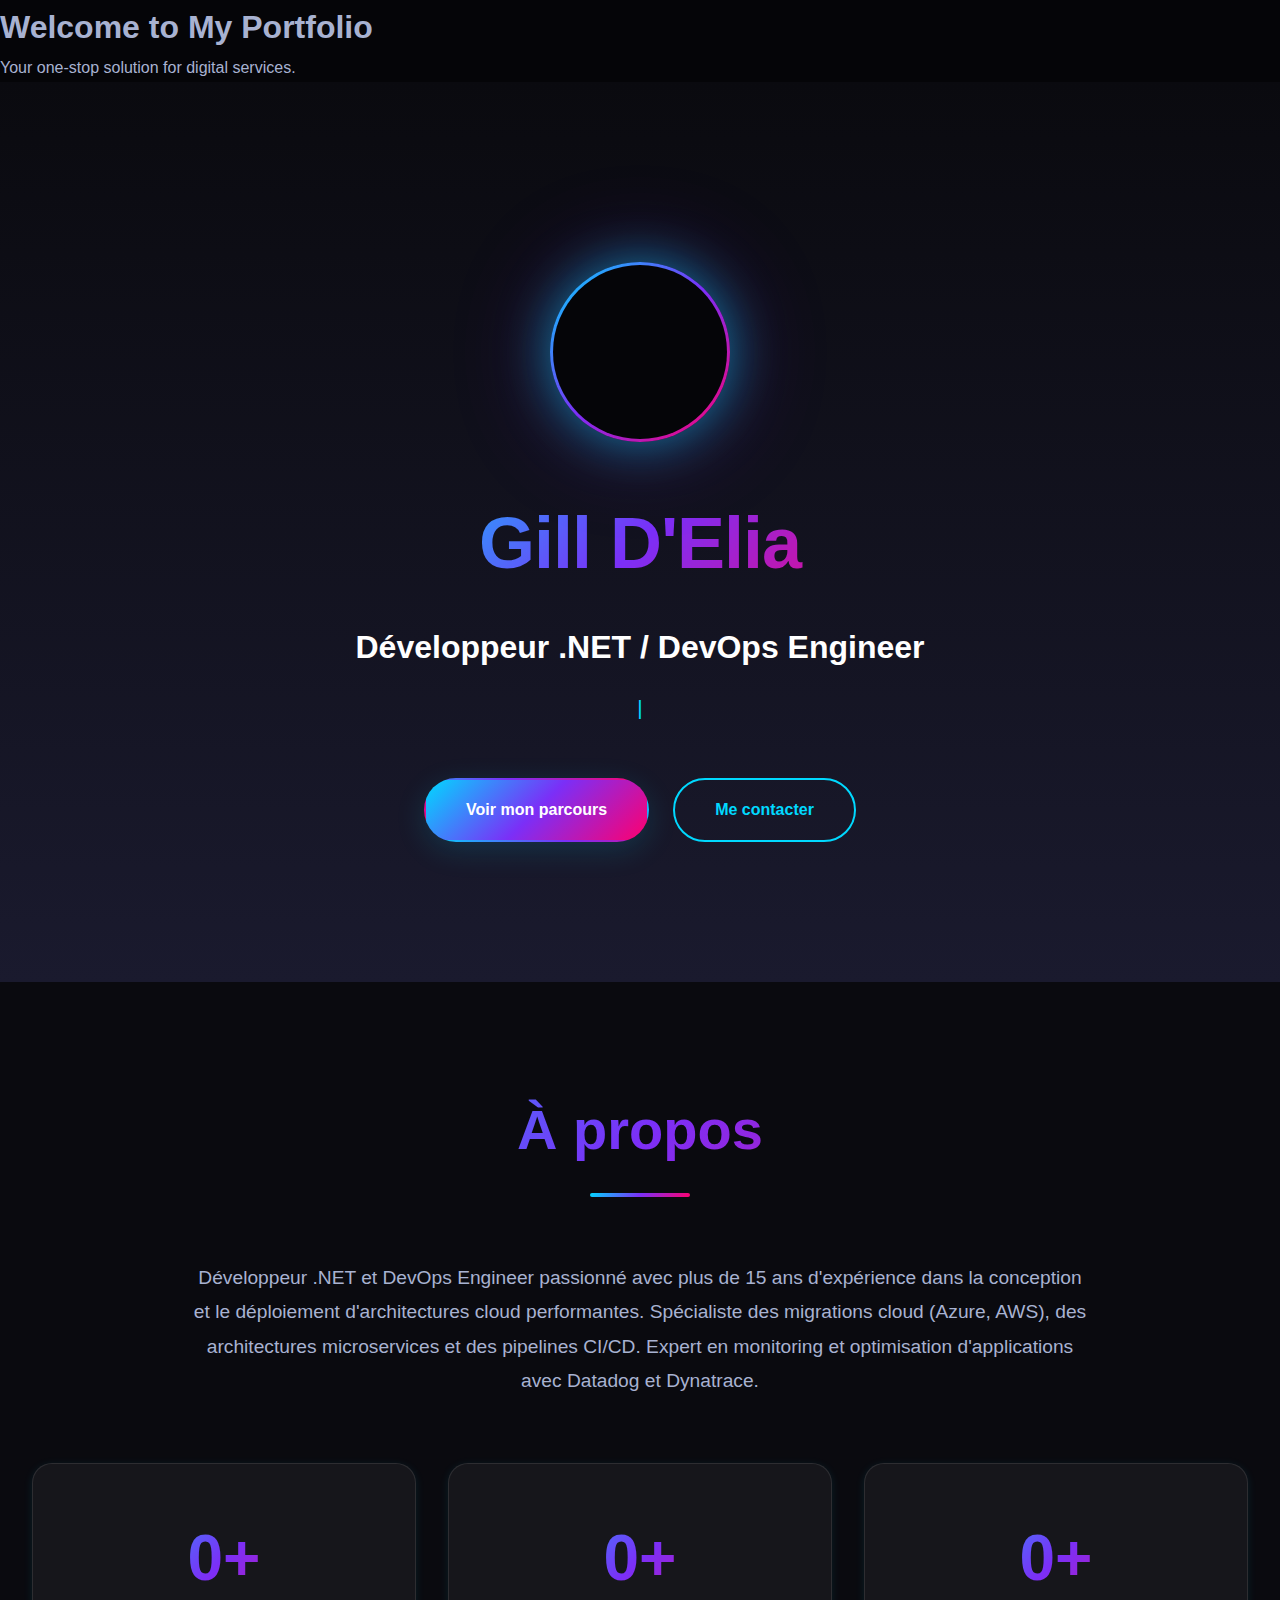
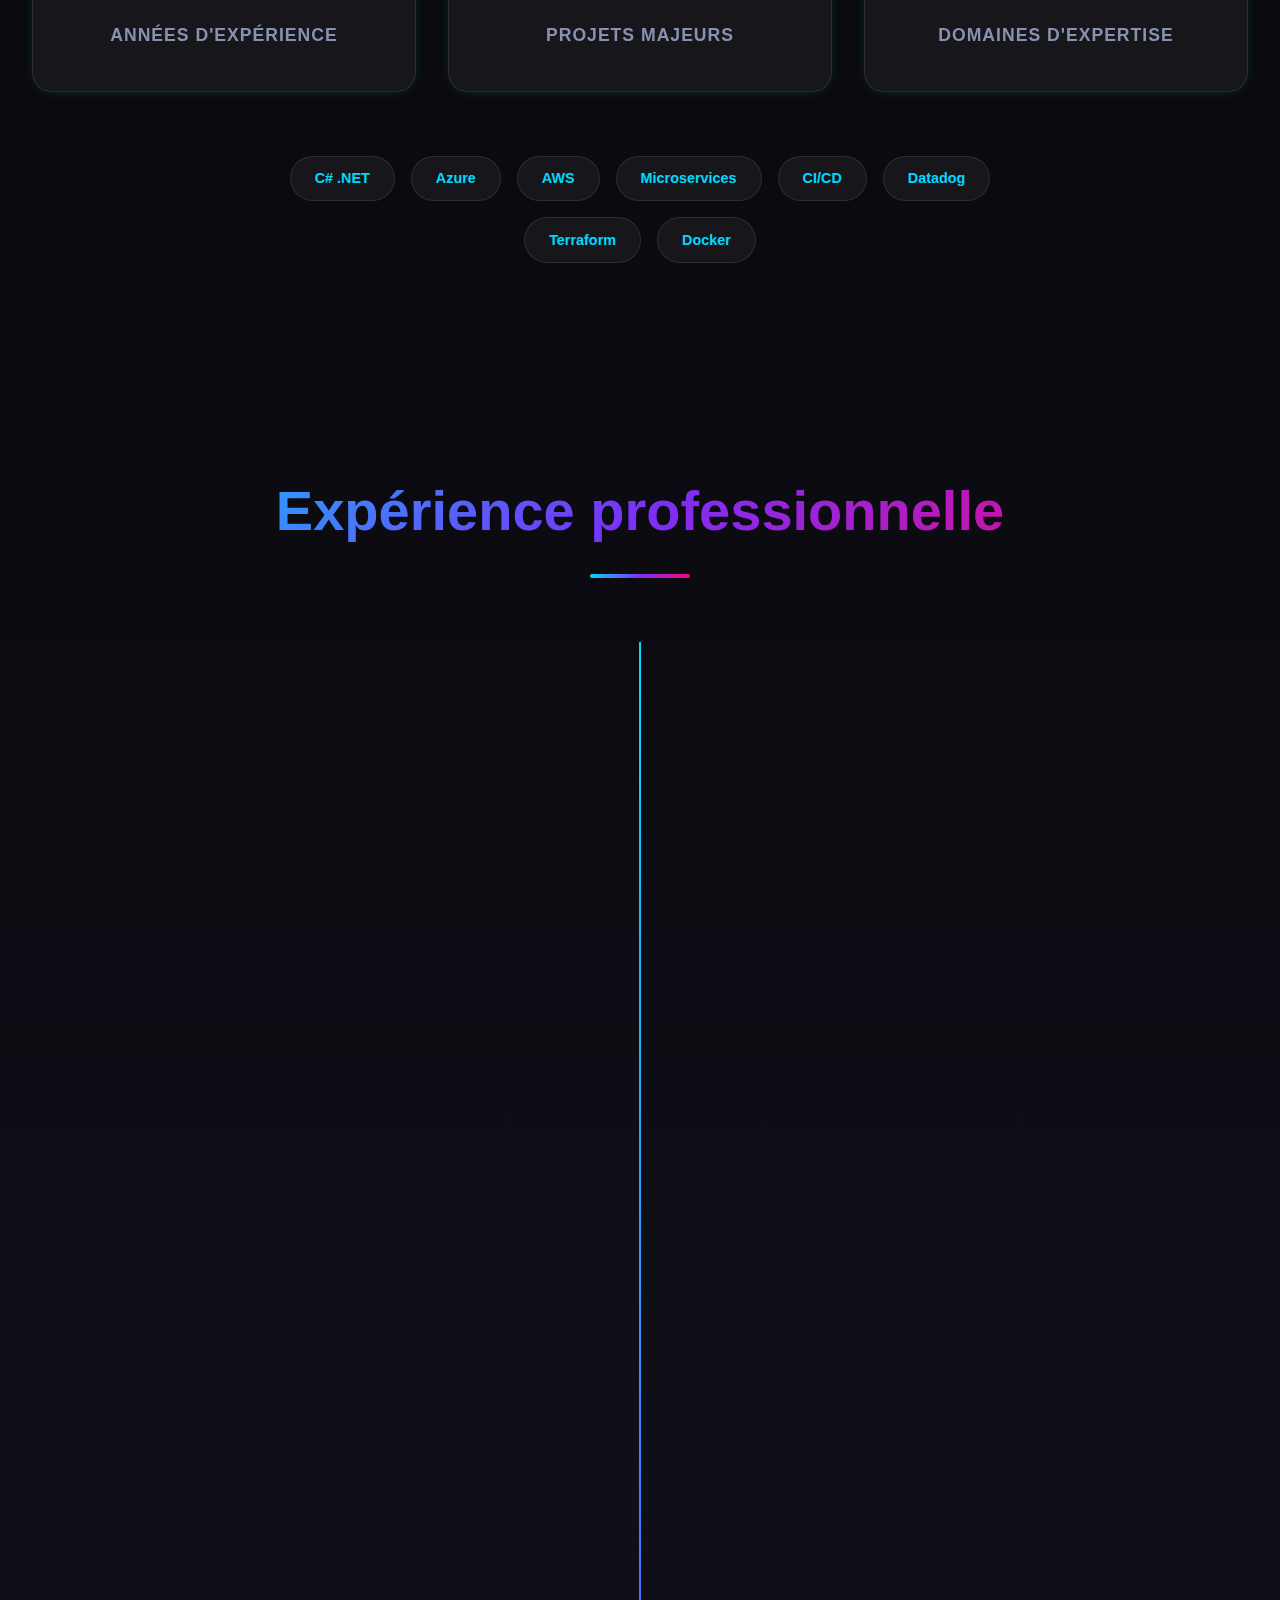
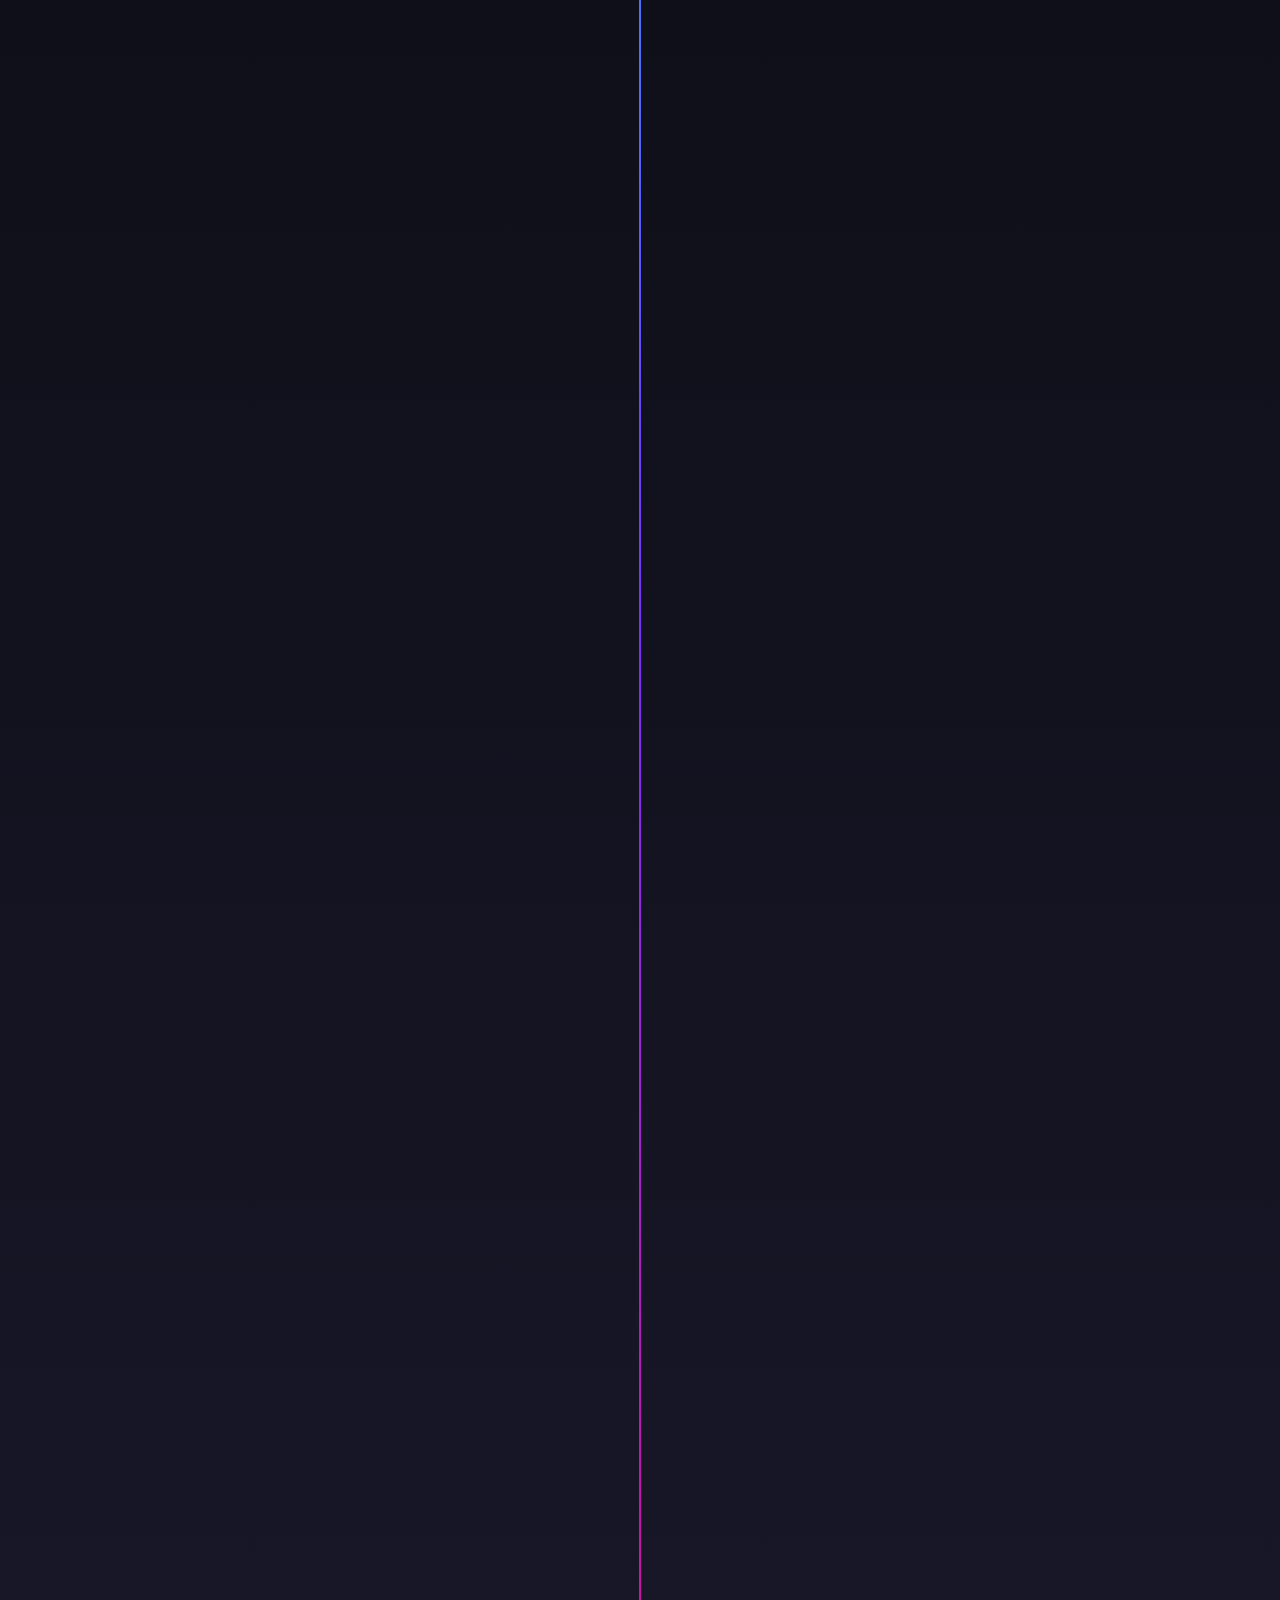
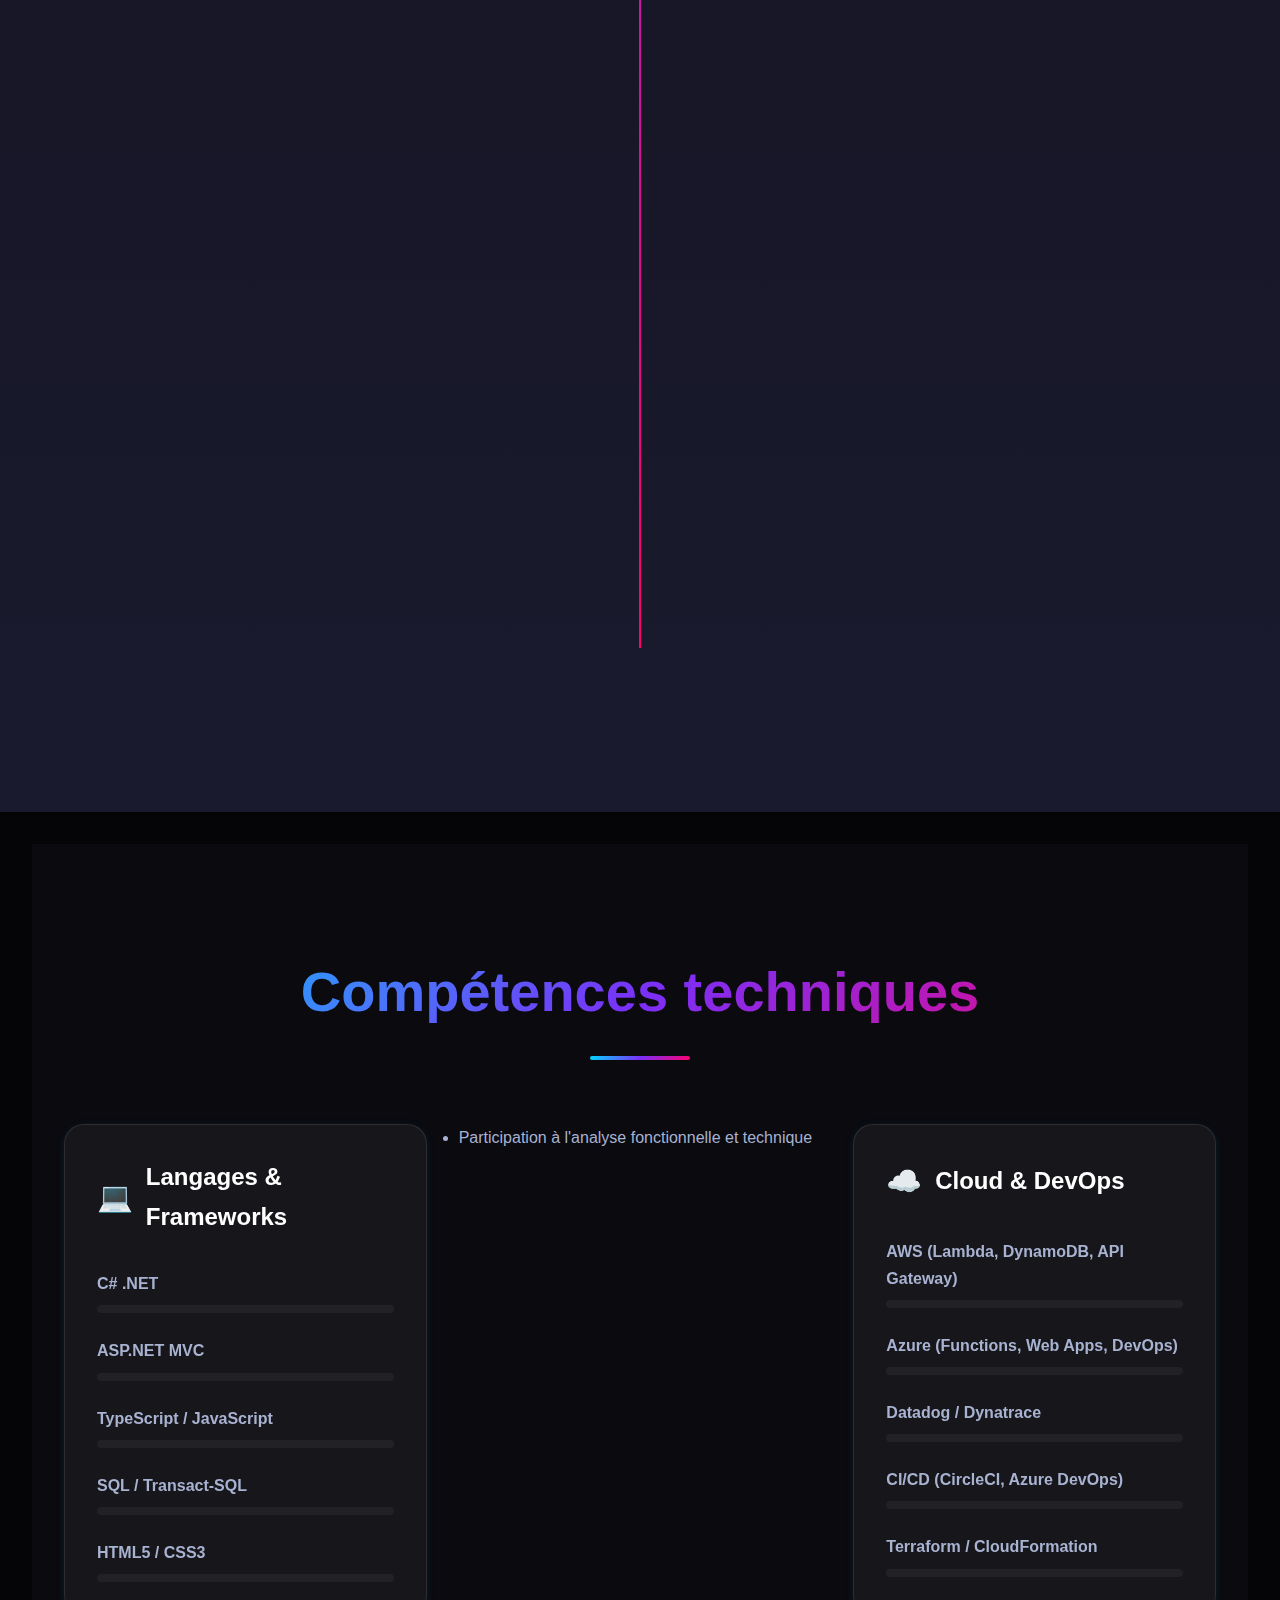
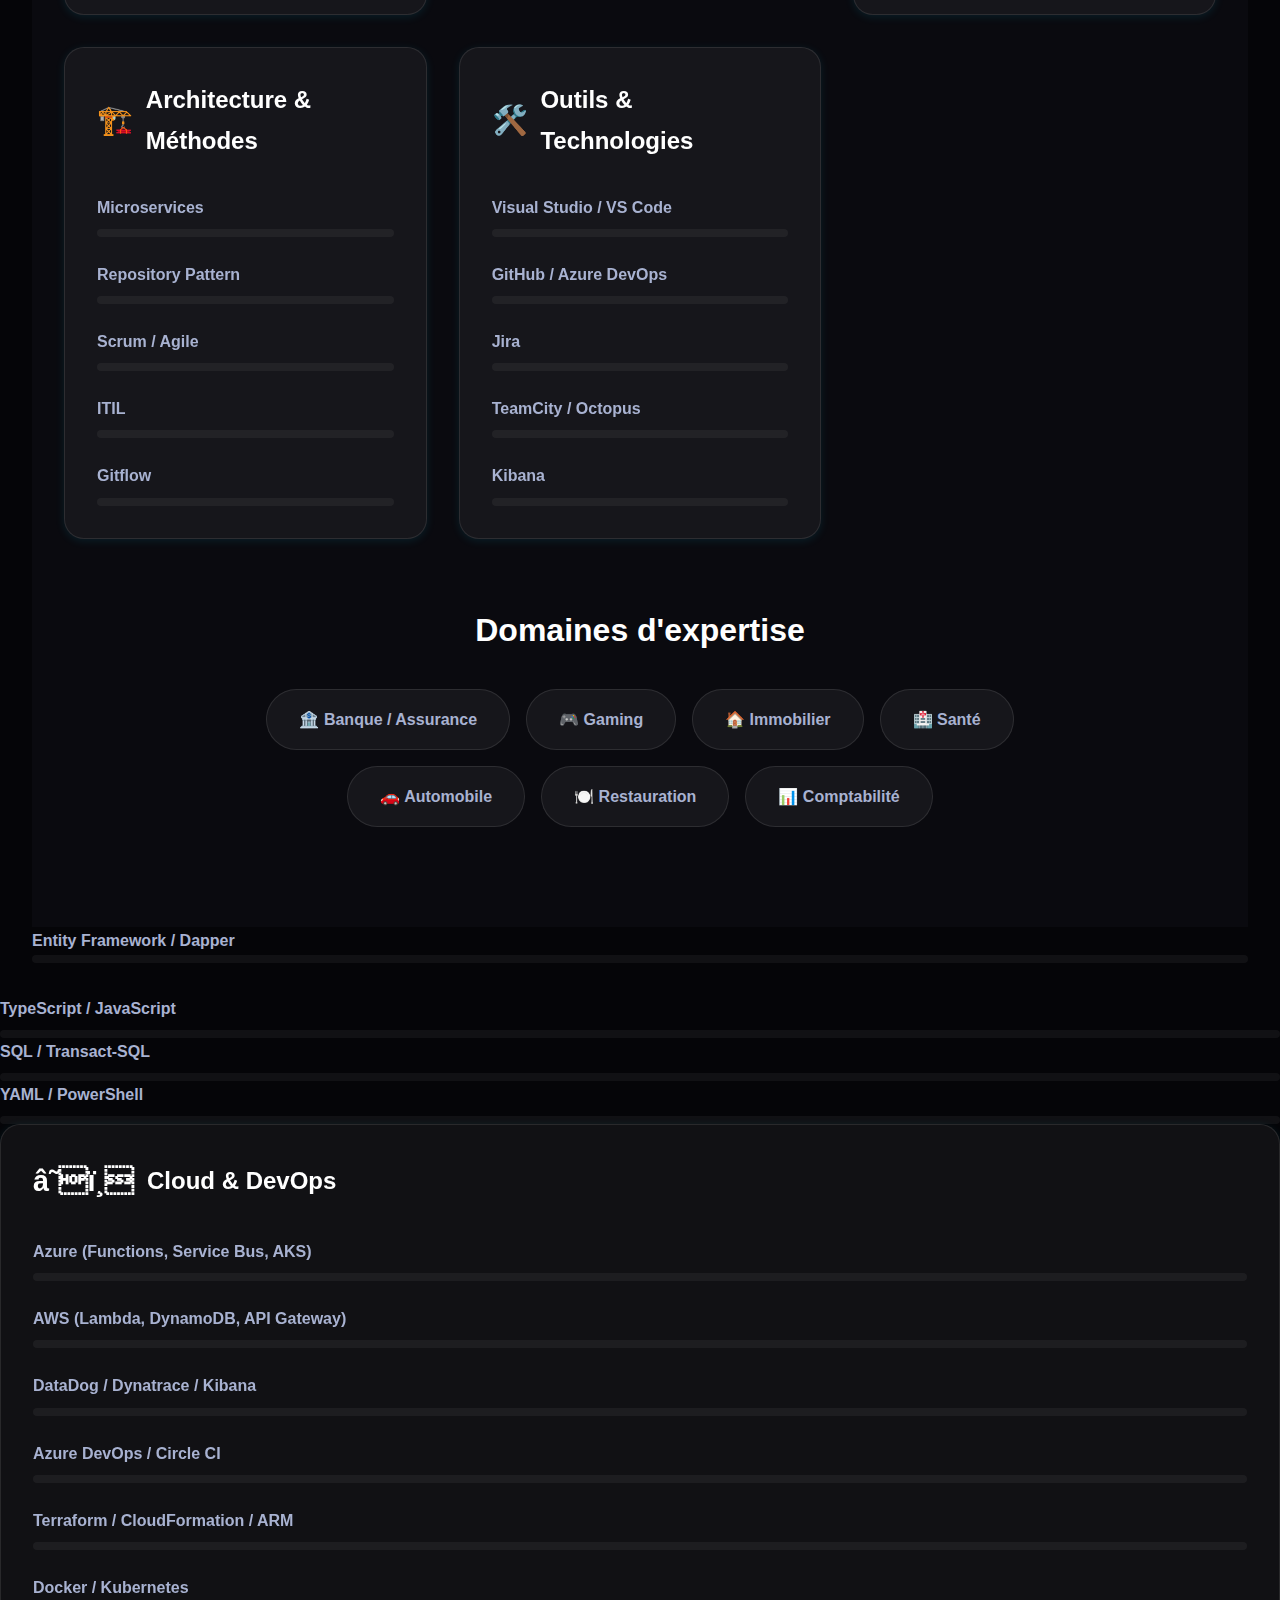
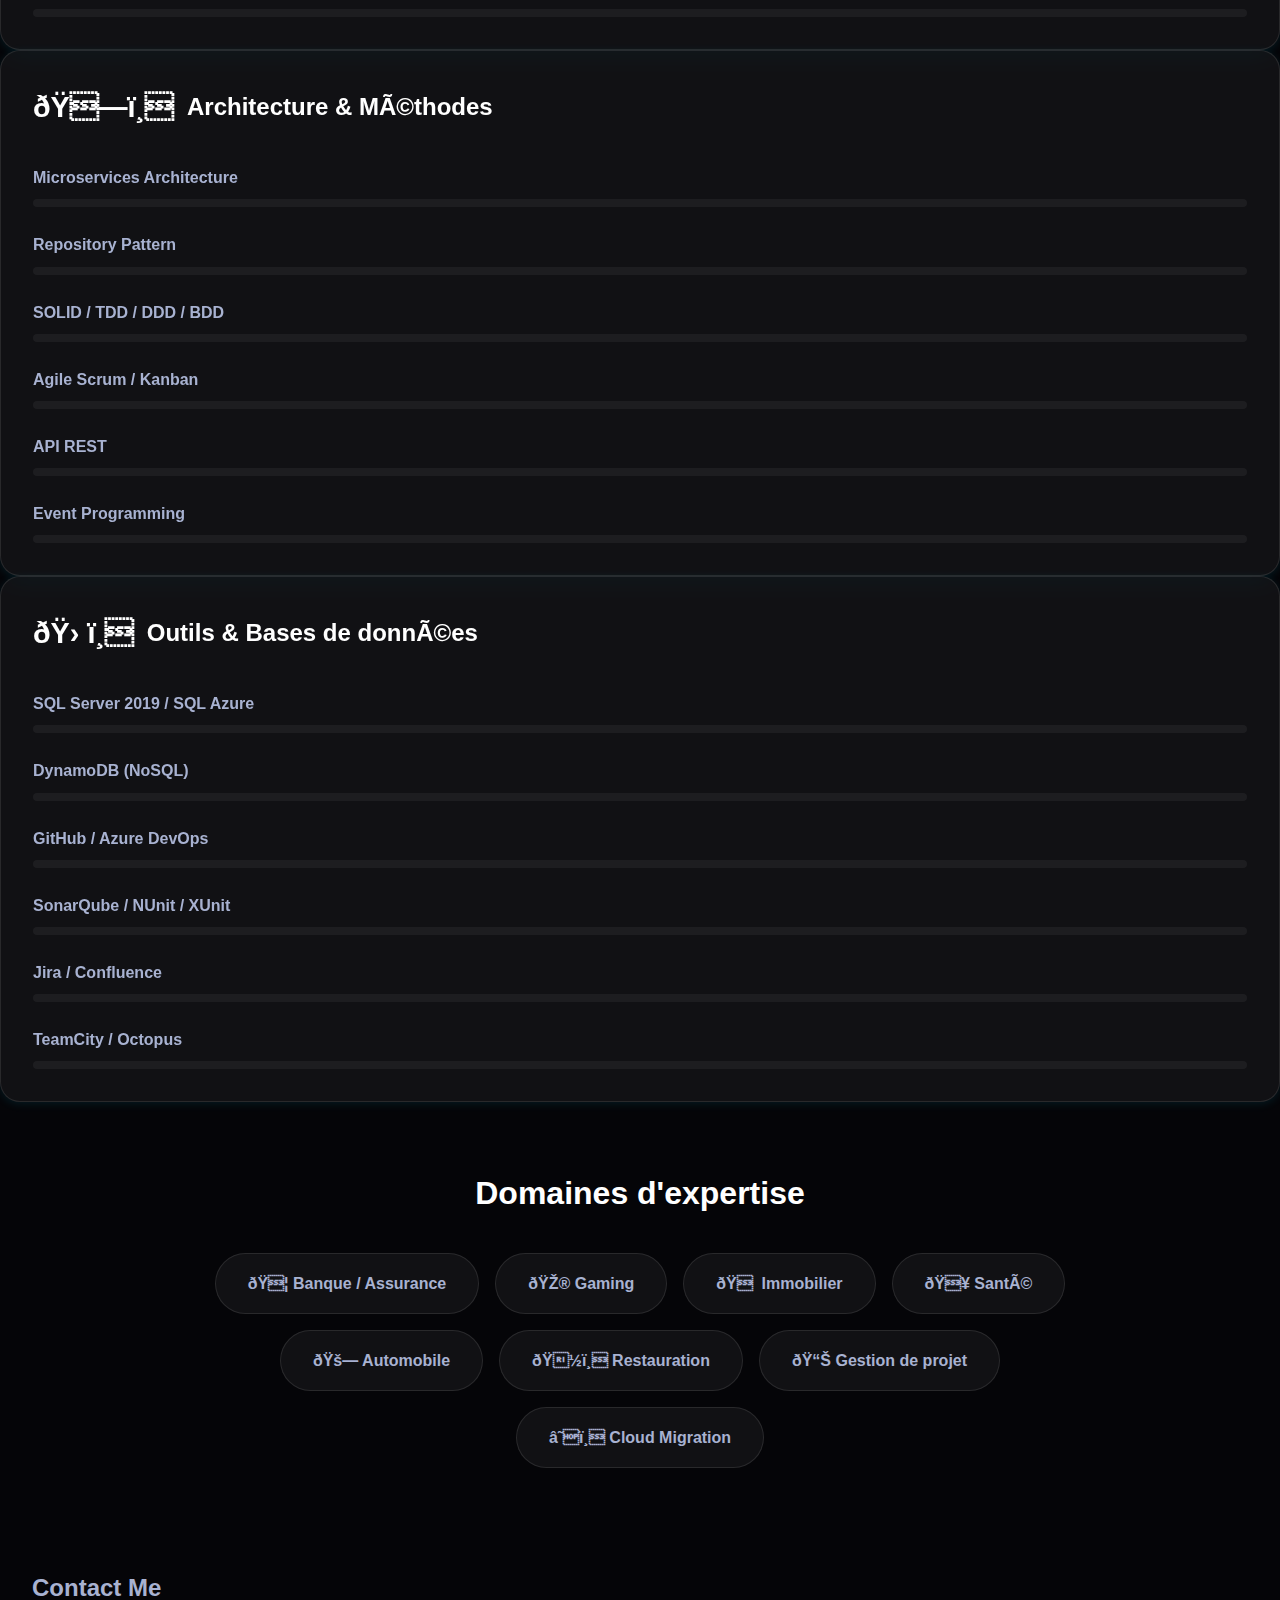
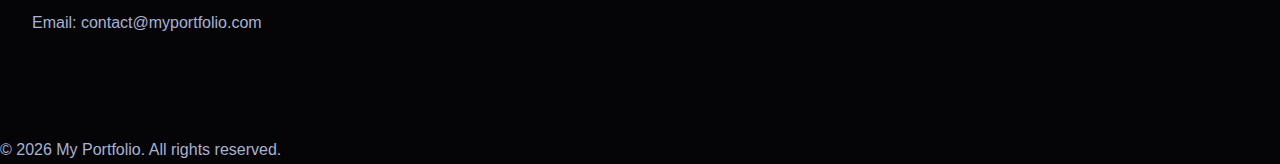
<file: index.html>
﻿<!DOCTYPE html>
<html lang="en">
<head>
    <meta charset="UTF-8">
    <meta name="viewport" content="width=device-width, initial-scale=1.0">
    <meta name="description" content="Gill D'Elia - Développeur .NET / DevOps Engineer expérimenté, spécialiste Azure, AWS, Microservices et CI/CD. Plus de 15 ans d'expérience dans le développement et l'architecture cloud.">
    <meta name="keywords" content="Gill D'Elia, Développeur .NET, DevOps, Azure, AWS, Microservices, CI/CD, C#, Cloud Engineer">
    <meta name="author" content="Gill D'Elia">
    
    <!-- Open Graph Meta Tags -->
    <meta property="og:title" content="Gill D'Elia - Développeur .NET / DevOps Engineer">
    <meta property="og:description" content="Spécialiste Azure | AWS | Microservices | CI/CD - Plus de 15 ans d'expérience">
    <meta property="og:type" content="website">
    <meta property="og:url" content="https://gilldelia.github.io">
    
    <title>Gill D'Elia - Développeur .NET / DevOps Engineer</title>
    <link rel="stylesheet" href="style.css">
</head>
<body>
    <!-- Hero Section -->
    <header>
        <h1>Welcome to My Portfolio</h1>
        <p>Your one-stop solution for digital services.</p>
    </header>

    <main>
        <!-- Hero Section -->
        <section id="hero" class="hero-section">
            <div class="hero-content">
                <div class="hero-profile">
                    <div class="profile-image-wrapper">
                        <div class="profile-image"></div>
                    </div>
                </div>
                <h1 class="hero-title">Gill D'Elia</h1>
                <h2 class="hero-subtitle">Développeur .NET / DevOps Engineer</h2>
                <p class="hero-typing" id="typing-text"></p>
                <div class="hero-cta">
                    <a href="#experience" class="btn btn-primary">Voir mon parcours</a>
                    <a href="#contact" class="btn btn-secondary">Me contacter</a>
                </div>
            </div>
        </section>

        <!-- About Section -->
        <section id="about" class="about-section">
            <div class="container">
                <h2 class="section-title">À propos</h2>
                <div class="about-content">
                    <p class="about-description">
                        Développeur .NET et DevOps Engineer passionné avec plus de 15 ans d'expérience dans la conception 
                        et le déploiement d'architectures cloud performantes. Spécialiste des migrations cloud (Azure, AWS), 
                        des architectures microservices et des pipelines CI/CD. Expert en monitoring et optimisation 
                        d'applications avec Datadog et Dynatrace.
                    </p>
                    
                    <div class="stats-grid">
                        <div class="stat-card glass-card">
                            <div class="stat-number" data-target="15">0</div>
                            <div class="stat-label">Années d'expérience</div>
                        </div>
                        <div class="stat-card glass-card">
                            <div class="stat-number" data-target="10">0</div>
                            <div class="stat-label">Projets majeurs</div>
                        </div>
                        <div class="stat-card glass-card">
                            <div class="stat-number" data-target="7">0</div>
                            <div class="stat-label">Domaines d'expertise</div>
                        </div>
                    </div>

                    <div class="tech-badges">
                        <span class="badge">C# .NET</span>
                        <span class="badge">Azure</span>
                        <span class="badge">AWS</span>
                        <span class="badge">Microservices</span>
                        <span class="badge">CI/CD</span>
                        <span class="badge">Datadog</span>
                        <span class="badge">Terraform</span>
                        <span class="badge">Docker</span>
                    </div>
                </div>
            </div>
        </section>

        <!-- Experience Section -->
        <section id="experience" class="experience-section">
            <div class="container">
                <h2 class="section-title">Expérience professionnelle</h2>
                <div class="timeline">
                    <!-- SeLoger.com -->
                    <div class="timeline-item glass-card" data-animate>
                        <div class="timeline-marker"></div>
                        <div class="timeline-content">
                            <div class="timeline-header">
                                <div class="company-logo">SL</div>
                                <div class="timeline-info">
                                    <h3 class="company-name">SeLoger.com</h3>
                                    <p class="job-title">Ingénieur d'études</p>
                                    <p class="job-period">Novembre 2020 - Présent</p>
                                </div>
                            </div>
                            <ul class="achievements">
                                <li>Migration des applications vers AWS avec architecture microservices</li>
                                <li>Gestion complète de Datadog pour le monitoring et l'analyse des logs</li>
                                <li>Développement d'APIs et de l'application MySelogerPro</li>
                                <li>Infrastructure AWS: ALB, Lambda, API Gateway, CloudFront</li>
                            </ul>
                            <div class="tech-stack">
                                <span class="tech-tag">AWS</span>
                                <span class="tech-tag">Lambda</span>
                                <span class="tech-tag">API Gateway</span>
                                <span class="tech-tag">Datadog</span>
                                <span class="tech-tag">C#</span>
                                <span class="tech-tag">Microservices</span>
                            </div>
                        </div>
                    </div>

                    <!-- BetClic -->
                    <div class="timeline-item glass-card" data-animate>
                        <div class="timeline-marker"></div>
                        <div class="timeline-content">
                            <div class="timeline-header">
                                <div class="company-logo">BC</div>
                                <div class="timeline-info">
                                    <h3 class="company-name">BetClic</h3>
                                    <p class="job-title">Ingénieur de recherche</p>
                                    <p class="job-period">Février 2020 - Novembre 2020</p>
                                </div>
                            </div>
                            <ul class="achievements">
                                <li>Projet Merge: fusion des données pre-match et live</li>
                                <li>Développement du microservice ScoreBoard</li>
                                <li>Architecture serverless avec AWS Lambda et DynamoDB</li>
                            </ul>
                            <div class="tech-stack">
                                <span class="tech-tag">AWS</span>
                                <span class="tech-tag">Lambda</span>
                                <span class="tech-tag">DynamoDB</span>
                                <span class="tech-tag">C#</span>
                                <span class="tech-tag">Microservices</span>
                            </div>
                        </div>
                    </div>

                    <!-- Edenred -->
                    <div class="timeline-item glass-card" data-animate>
                        <div class="timeline-marker"></div>
                        <div class="timeline-content">
                            <div class="timeline-header">
                                <div class="company-logo">ED</div>
                                <div class="timeline-info">
                                    <h3 class="company-name">Edenred</h3>
                                    <p class="job-title">DevOps Engineer</p>
                                    <p class="job-period">Mars 2018 - Janvier 2020</p>
                                </div>
                            </div>
                            <ul class="achievements">
                                <li>Implémentation des bonnes pratiques DevOps et ITIL</li>
                                <li>Migration complète vers Azure (cloud public)</li>
                                <li>Déploiement et configuration de Dynatrace pour le monitoring</li>
                                <li>Développement Azure Functions et Web Apps</li>
                            </ul>
                            <div class="tech-stack">
                                <span class="tech-tag">Azure</span>
                                <span class="tech-tag">Azure Functions</span>
                                <span class="tech-tag">Dynatrace</span>
                                <span class="tech-tag">DevOps</span>
                                <span class="tech-tag">ITIL</span>
                            </div>
                        </div>
                    </div>

                    <!-- Elior -->
                    <div class="timeline-item glass-card" data-animate>
                        <div class="timeline-marker"></div>
                        <div class="timeline-content">
                            <div class="timeline-header">
                                <div class="company-logo">EL</div>
                                <div class="timeline-info">
                                    <h3 class="company-name">Elior</h3>
                                    <p class="job-title">Expert technique/fonctionnel</p>
                                    <p class="job-period">Juin 2016 - Septembre 2017</p>
                                </div>
                            </div>
                            <ul class="achievements">
                                <li>Projet Helios 2 - Modernisation du système</li>
                                <li>Product Owner Assistant</li>
                                <li>Méthodologie Scrum, Visual Studio Team Services</li>
                            </ul>
                            <div class="tech-stack">
                                <span class="tech-tag">C#</span>
                                <span class="tech-tag">Scrum</span>
                                <span class="tech-tag">VSTS</span>
                                <span class="tech-tag">.NET</span>
                            </div>
                        </div>
                    </div>

                    <!-- Natixis -->
                    <div class="timeline-item glass-card" data-animate>
                        <div class="timeline-marker"></div>
                        <div class="timeline-content">
                            <div class="timeline-header">
                                <div class="company-logo">NX</div>
                                <div class="timeline-info">
                                    <h3 class="company-name">Natixis</h3>
                                    <p class="job-title">Consultant</p>
                                    <p class="job-period">2015 - 2016</p>
                                </div>
                            </div>
                            <ul class="achievements">
                                <li>Conseil et développement pour le secteur bancaire</li>
                                <li>Solutions .NET pour applications critiques</li>
                            </ul>
                            <div class="tech-stack">
                                <span class="tech-tag">C#</span>
                                <span class="tech-tag">.NET</span>
                                <span class="tech-tag">SQL Server</span>
                            </div>
                        </div>
                    </div>

                    <!-- Humanis -->
                    <div class="timeline-item glass-card" data-animate>
                        <div class="timeline-marker"></div>
                        <div class="timeline-content">
                            <div class="timeline-header">
                                <div class="company-logo">HU</div>
                                <div class="timeline-info">
                                    <h3 class="company-name">Humanis</h3>
                                    <p class="job-title">Ingénieur d'études</p>
                                    <p class="job-period">2014 - 2015</p>
                                </div>
                            </div>
                            <ul class="achievements">
                                <li>Développement d'applications pour le secteur de l'assurance</li>
                                <li>Architecture et développement .NET</li>
                            </ul>
                            <div class="tech-stack">
                                <span class="tech-tag">C#</span>
                                <span class="tech-tag">.NET</span>
                                <span class="tech-tag">SQL</span>
                            </div>
                        </div>
                    </div>

                    <!-- Waresysteme -->
                    <div class="timeline-item glass-card" data-animate>
                        <div class="timeline-marker"></div>
                        <div class="timeline-content">
                            <div class="timeline-header">
                                <div class="company-logo">WS</div>
                                <div class="timeline-info">
                                    <h3 class="company-name">Waresysteme</h3>
                                    <p class="job-title">Chef de projet logiciel</p>
                                    <p class="job-period">2011 - 2012</p>
                                </div>
                            </div>
                            <ul class="achievements">
                                <li>Gestion de projets logiciels</li>
                                <li>Management d'équipe et suivi budgétaire</li>
                            </ul>
                            <div class="tech-stack">
                                <span class="tech-tag">Gestion de projet</span>
                                <span class="tech-tag">Management</span>
                            </div>
                        </div>
                    </div>
                </div>
            </div>
        </section>
                        <div class="timeline-content">
        <!-- Skills Section -->
        <section id="skills" class="skills-section">
            <div class="container">
                <h2 class="section-title">Compétences techniques</h2>
                <div class="skills-grid">
                    <!-- Languages & Frameworks -->
                    <div class="skill-category glass-card" data-animate>
                        <h3 class="category-title">
                            <span class="icon">💻</span>
                            Langages & Frameworks
                        </h3>
                        <div class="skill-list">
                            <div class="skill-item">
                                <span class="skill-name">C# .NET</span>
                                <div class="skill-bar"><div class="skill-progress" data-progress="95"></div></div>
                            </div>
                            <div class="skill-item">
                                <span class="skill-name">ASP.NET MVC</span>
                                <div class="skill-bar"><div class="skill-progress" data-progress="90"></div></div>
                            </div>
                            <div class="skill-item">
                                <span class="skill-name">TypeScript / JavaScript</span>
                                <div class="skill-bar"><div class="skill-progress" data-progress="85"></div></div>
                            </div>
                            <div class="skill-item">
                                <span class="skill-name">SQL / Transact-SQL</span>
                                <div class="skill-bar"><div class="skill-progress" data-progress="90"></div></div>
                            </div>
                            <div class="skill-item">
                                <span class="skill-name">HTML5 / CSS3</span>
                                <div class="skill-bar"><div class="skill-progress" data-progress="85"></div></div>
                            </div>
                        </div>
                    </div>
                                <li>Participation à l'analyse fonctionnelle et technique</li>
                    <!-- Cloud & DevOps -->
                    <div class="skill-category glass-card" data-animate>
                        <h3 class="category-title">
                            <span class="icon">☁️</span>
                            Cloud & DevOps
                        </h3>
                        <div class="skill-list">
                            <div class="skill-item">
                                <span class="skill-name">AWS (Lambda, DynamoDB, API Gateway)</span>
                                <div class="skill-bar"><div class="skill-progress" data-progress="90"></div></div>
                            </div>
                            <div class="skill-item">
                                <span class="skill-name">Azure (Functions, Web Apps, DevOps)</span>
                                <div class="skill-bar"><div class="skill-progress" data-progress="90"></div></div>
                            </div>
                            <div class="skill-item">
                                <span class="skill-name">Datadog / Dynatrace</span>
                                <div class="skill-bar"><div class="skill-progress" data-progress="85"></div></div>
                            </div>
                            <div class="skill-item">
                                <span class="skill-name">CI/CD (CircleCI, Azure DevOps)</span>
                                <div class="skill-bar"><div class="skill-progress" data-progress="85"></div></div>
                            </div>
                            <div class="skill-item">
                                <span class="skill-name">Terraform / CloudFormation</span>
                                <div class="skill-bar"><div class="skill-progress" data-progress="80"></div></div>
                            </div>
                        </div>
                    </div>

                    <!-- Architecture & Methods -->
                    <div class="skill-category glass-card" data-animate>
                        <h3 class="category-title">
                            <span class="icon">🏗️</span>
                            Architecture & Méthodes
                        </h3>
                        <div class="skill-list">
                            <div class="skill-item">
                                <span class="skill-name">Microservices</span>
                                <div class="skill-bar"><div class="skill-progress" data-progress="90"></div></div>
                            </div>
                            <div class="skill-item">
                                <span class="skill-name">Repository Pattern</span>
                                <div class="skill-bar"><div class="skill-progress" data-progress="85"></div></div>
                            </div>
                            <div class="skill-item">
                                <span class="skill-name">Scrum / Agile</span>
                                <div class="skill-bar"><div class="skill-progress" data-progress="85"></div></div>
                            </div>
                            <div class="skill-item">
                                <span class="skill-name">ITIL</span>
                                <div class="skill-bar"><div class="skill-progress" data-progress="75"></div></div>
                            </div>
                            <div class="skill-item">
                                <span class="skill-name">Gitflow</span>
                                <div class="skill-bar"><div class="skill-progress" data-progress="85"></div></div>
                            </div>
                        </div>
                    </div>

                    <!-- Tools -->
                    <div class="skill-category glass-card" data-animate>
                        <h3 class="category-title">
                            <span class="icon">🛠️</span>
                            Outils & Technologies
                        </h3>
                        <div class="skill-list">
                            <div class="skill-item">
                                <span class="skill-name">Visual Studio / VS Code</span>
                                <div class="skill-bar"><div class="skill-progress" data-progress="95"></div></div>
                            </div>
                            <div class="skill-item">
                                <span class="skill-name">GitHub / Azure DevOps</span>
                                <div class="skill-bar"><div class="skill-progress" data-progress="90"></div></div>
                            </div>
                            <div class="skill-item">
                                <span class="skill-name">Jira</span>
                                <div class="skill-bar"><div class="skill-progress" data-progress="85"></div></div>
                            </div>
                            <div class="skill-item">
                                <span class="skill-name">TeamCity / Octopus</span>
                                <div class="skill-bar"><div class="skill-progress" data-progress="80"></div></div>
                            </div>
                            <div class="skill-item">
                                <span class="skill-name">Kibana</span>
                                <div class="skill-bar"><div class="skill-progress" data-progress="75"></div></div>
                            </div>
                        </div>
                    </div>
                </div>

                <!-- Domain Expertise -->
                <div class="domains-section">
                    <h3 class="domains-title">Domaines d'expertise</h3>
                    <div class="domains-grid">
                        <div class="domain-badge">🏦 Banque / Assurance</div>
                        <div class="domain-badge">🎮 Gaming</div>
                        <div class="domain-badge">🏠 Immobilier</div>
                        <div class="domain-badge">🏥 Santé</div>
                        <div class="domain-badge">🚗 Automobile</div>
                        <div class="domain-badge">🍽️ Restauration</div>
                        <div class="domain-badge">📊 Comptabilité</div>
                    </div>
                </div>
            </div>
        </section>
                                <span class="skill-name">Entity Framework / Dapper</span>
                                <div class="skill-bar"><div class="skill-progress" data-progress="85"></div></div>
                            </div>
                            <div class="skill-item">
                                <span class="skill-name">TypeScript / JavaScript</span>
                                <div class="skill-bar"><div class="skill-progress" data-progress="85"></div></div>
                            </div>
                            <div class="skill-item">
                                <span class="skill-name">SQL / Transact-SQL</span>
                                <div class="skill-bar"><div class="skill-progress" data-progress="90"></div></div>
                            </div>
                            <div class="skill-item">
                                <span class="skill-name">YAML / PowerShell</span>
                                <div class="skill-bar"><div class="skill-progress" data-progress="80"></div></div>
                            </div>
                        </div>
                    </div>

                    <!-- Cloud & DevOps -->
                    <div class="skill-category glass-card" data-animate>
                        <h3 class="category-title">
                            <span class="icon">â˜ï¸</span>
                            Cloud & DevOps
                        </h3>
                        <div class="skill-list">
                            <div class="skill-item">
                                <span class="skill-name">Azure (Functions, Service Bus, AKS)</span>
                                <div class="skill-bar"><div class="skill-progress" data-progress="92"></div></div>
                            </div>
                            <div class="skill-item">
                                <span class="skill-name">AWS (Lambda, DynamoDB, API Gateway)</span>
                                <div class="skill-bar"><div class="skill-progress" data-progress="90"></div></div>
                            </div>
                            <div class="skill-item">
                                <span class="skill-name">DataDog / Dynatrace / Kibana</span>
                                <div class="skill-bar"><div class="skill-progress" data-progress="90"></div></div>
                            </div>
                            <div class="skill-item">
                                <span class="skill-name">Azure DevOps / Circle CI</span>
                                <div class="skill-bar"><div class="skill-progress" data-progress="88"></div></div>
                            </div>
                            <div class="skill-item">
                                <span class="skill-name">Terraform / CloudFormation / ARM</span>
                                <div class="skill-bar"><div class="skill-progress" data-progress="85"></div></div>
                            </div>
                            <div class="skill-item">
                                <span class="skill-name">Docker / Kubernetes</span>
                                <div class="skill-bar"><div class="skill-progress" data-progress="80"></div></div>
                            </div>
                        </div>
                    </div>

                    <!-- Architecture & Methods -->
                    <div class="skill-category glass-card" data-animate>
                        <h3 class="category-title">
                            <span class="icon">ðŸ—ï¸</span>
                            Architecture & MÃ©thodes
                        </h3>
                        <div class="skill-list">
                            <div class="skill-item">
                                <span class="skill-name">Microservices Architecture</span>
                                <div class="skill-bar"><div class="skill-progress" data-progress="92"></div></div>
                            </div>
                            <div class="skill-item">
                                <span class="skill-name">Repository Pattern</span>
                                <div class="skill-bar"><div class="skill-progress" data-progress="88"></div></div>
                            </div>
                            <div class="skill-item">
                                <span class="skill-name">SOLID / TDD / DDD / BDD</span>
                                <div class="skill-bar"><div class="skill-progress" data-progress="85"></div></div>
                            </div>
                            <div class="skill-item">
                                <span class="skill-name">Agile Scrum / Kanban</span>
                                <div class="skill-bar"><div class="skill-progress" data-progress="90"></div></div>
                            </div>
                            <div class="skill-item">
                                <span class="skill-name">API REST</span>
                                <div class="skill-bar"><div class="skill-progress" data-progress="90"></div></div>
                            </div>
                            <div class="skill-item">
                                <span class="skill-name">Event Programming</span>
                                <div class="skill-bar"><div class="skill-progress" data-progress="82"></div></div>
                            </div>
                        </div>
                    </div>

                    <!-- Tools & Databases -->
                    <div class="skill-category glass-card" data-animate>
                        <h3 class="category-title">
                            <span class="icon">ðŸ› ï¸</span>
                            Outils & Bases de donnÃ©es
                        </h3>
                        <div class="skill-list">
                            <div class="skill-item">
                                <span class="skill-name">SQL Server 2019 / SQL Azure</span>
                                <div class="skill-bar"><div class="skill-progress" data-progress="92"></div></div>
                            </div>
                            <div class="skill-item">
                                <span class="skill-name">DynamoDB (NoSQL)</span>
                                <div class="skill-bar"><div class="skill-progress" data-progress="85"></div></div>
                            </div>
                            <div class="skill-item">
                                <span class="skill-name">GitHub / Azure DevOps</span>
                                <div class="skill-bar"><div class="skill-progress" data-progress="90"></div></div>
                            </div>
                            <div class="skill-item">
                                <span class="skill-name">SonarQube / NUnit / XUnit</span>
                                <div class="skill-bar"><div class="skill-progress" data-progress="85"></div></div>
                            </div>
                            <div class="skill-item">
                                <span class="skill-name">Jira / Confluence</span>
                                <div class="skill-bar"><div class="skill-progress" data-progress="85"></div></div>
                            </div>
                            <div class="skill-item">
                                <span class="skill-name">TeamCity / Octopus</span>
                                <div class="skill-bar"><div class="skill-progress" data-progress="80"></div></div>
                            </div>
                        </div>
                    </div>
                </div>

                <!-- Domain Expertise -->
                <div class="domains-section">
                    <h3 class="domains-title">Domaines d'expertise</h3>
                    <div class="domains-grid">
                        <div class="domain-badge">ðŸ¦ Banque / Assurance</div>
                        <div class="domain-badge">ðŸŽ® Gaming</div>
                        <div class="domain-badge">ðŸ  Immobilier</div>
                        <div class="domain-badge">ðŸ¥ SantÃ©</div>
                        <div class="domain-badge">ðŸš— Automobile</div>
                        <div class="domain-badge">ðŸ½ï¸ Restauration</div>
                        <div class="domain-badge">ðŸ“Š Gestion de projet</div>
                        <div class="domain-badge">â˜ï¸ Cloud Migration</div>
                    </div>
                </div>
            </div>
        </section>

    <!-- Contact Section -->
    <section id="contact">
        <h2>Contact Me</h2>
        <p>Email: contact@myportfolio.com</p>
    </section>

    <footer>
        <p>&copy; 2026 My Portfolio. All rights reserved.</p>
    </footer>
</body>
</html>
</file>
<file: style.css>
/* ==========================================
   CSS Variables - Futuristic Color Scheme
   ========================================== */
:root {
    --color-primary: #00d9ff;
    --color-secondary: #7b2ff7;
    --color-accent: #ff006e;
    --color-dark: #0a0a0f;
    --color-darker: #050508;
    --color-light: #ffffff;
    --color-gray: #8892b0;
    --color-gray-light: #a8b2d1;
    
    --gradient-primary: linear-gradient(135deg, #667eea 0%, #764ba2 100%);
    --gradient-cyber: linear-gradient(135deg, #00d9ff 0%, #7b2ff7 50%, #ff006e 100%);
    --gradient-dark: linear-gradient(180deg, #0a0a0f 0%, #1a1a2e 100%);
    
    --glass-bg: rgba(255, 255, 255, 0.05);
    --glass-border: rgba(255, 255, 255, 0.1);
    
    --transition-fast: 0.2s ease;
    --transition-normal: 0.3s ease;
    --transition-slow: 0.5s ease;
    
    --shadow-sm: 0 2px 10px rgba(0, 217, 255, 0.1);
    --shadow-md: 0 8px 30px rgba(0, 217, 255, 0.15);
    --shadow-lg: 0 15px 60px rgba(123, 47, 247, 0.2);
    --shadow-glow: 0 0 20px rgba(0, 217, 255, 0.5);
}

/* ==========================================
   Reset and Base Styles
   ========================================== */
* {
    margin: 0;
    padding: 0;
    box-sizing: border-box;
}

html {
    scroll-behavior: smooth;
    overflow-x: hidden;
}

body {
    font-family: 'Inter', -apple-system, BlinkMacSystemFont, 'Segoe UI', Roboto, Oxygen, Ubuntu, Cantarell, sans-serif;
    line-height: 1.7;
    color: var(--color-gray-light);
    background: var(--color-darker);
    position: relative;
    overflow-x: hidden;
}

/* ==========================================
   Particles Background Canvas
   ========================================== */
#particles-canvas {
    position: fixed;
    top: 0;
    left: 0;
    width: 100%;
    height: 100%;
    z-index: 0;
    pointer-events: none;
}

/* ==========================================
   Header and Navigation
   ========================================== */
#header {
    position: fixed;
    top: 0;
    left: 0;
    width: 100%;
    background: rgba(10, 10, 15, 0.8);
    backdrop-filter: blur(10px);
    -webkit-backdrop-filter: blur(10px);
    border-bottom: 1px solid var(--glass-border);
    z-index: 1000;
    transition: var(--transition-normal);
}

#header.scrolled {
    background: rgba(10, 10, 15, 0.95);
    box-shadow: var(--shadow-md);
}

.nav-container {
    max-width: 1400px;
    margin: 0 auto;
    padding: 1rem 2rem;
    display: flex;
    justify-content: space-between;
    align-items: center;
}

.logo {
    font-size: 1.5rem;
    font-weight: 700;
}

.logo-text {
    background: var(--gradient-cyber);
    -webkit-background-clip: text;
    -webkit-text-fill-color: transparent;
    background-clip: text;
    text-shadow: 0 0 30px rgba(0, 217, 255, 0.5);
}

.nav-menu {
    display: flex;
    list-style: none;
    gap: 2.5rem;
}

.nav-link {
    color: var(--color-gray-light);
    text-decoration: none;
    font-weight: 500;
    font-size: 0.95rem;
    position: relative;
    transition: var(--transition-normal);
    letter-spacing: 0.5px;
}

.nav-link::after {
    content: '';
    position: absolute;
    bottom: -5px;
    left: 0;
    width: 0;
    height: 2px;
    background: var(--gradient-cyber);
    transition: var(--transition-normal);
}

.nav-link:hover,
.nav-link:focus {
    color: var(--color-primary);
}

.nav-link:hover::after,
.nav-link:focus::after {
    width: 100%;
}

.mobile-menu-toggle {
    display: none;
    flex-direction: column;
    gap: 5px;
    background: none;
    border: none;
    cursor: pointer;
    padding: 5px;
}

.mobile-menu-toggle span {
    width: 25px;
    height: 2px;
    background: var(--color-primary);
    transition: var(--transition-normal);
}

/* ==========================================
   Hero Section
   ========================================== */
.hero-section {
    position: relative;
    min-height: 100vh;
    display: flex;
    align-items: center;
    justify-content: center;
    text-align: center;
    padding: 120px 2rem 80px;
    background: var(--gradient-dark);
    overflow: hidden;
}

.hero-content {
    position: relative;
    z-index: 1;
    max-width: 900px;
    animation: fadeInUp 1s ease-out;
}

.hero-profile {
    margin-bottom: 2rem;
    animation: float 3s ease-in-out infinite;
}

.profile-image-wrapper {
    display: inline-block;
    position: relative;
}

.profile-image {
    width: 180px;
    height: 180px;
    border-radius: 50%;
    background: var(--gradient-cyber);
    box-shadow: 0 0 50px rgba(0, 217, 255, 0.5), 0 0 100px rgba(123, 47, 247, 0.3);
    position: relative;
    animation: pulse 2s ease-in-out infinite;
    overflow: hidden;
    display: flex;
    align-items: center;
    justify-content: center;
}

.profile-image::before {
    content: '';
    position: absolute;
    inset: 3px;
    border-radius: 50%;
    background: var(--color-darker);
    z-index: 0;
}

.avatar-image {
    width: 174px; /* Légèrement plus petit que le conteneur (180px) pour laisser la bordure visible */
    height: 174px;
    border-radius: 50%;
    object-fit: cover;
    position: relative;
    z-index: 1; /* Au-dessus du ::before */
}

.hero-title {
    font-size: clamp(2.5rem, 6vw, 4.5rem);
    font-weight: 800;
    margin-bottom: 1rem;
    background: var(--gradient-cyber);
    -webkit-background-clip: text;
    -webkit-text-fill-color: transparent;
    background-clip: text;
    letter-spacing: -1px;
}

.hero-subtitle {
    font-size: clamp(1.5rem, 3vw, 2rem);
    color: var(--color-light);
    margin-bottom: 1rem;
    font-weight: 600;
}

.hero-typing {
    font-size: clamp(1rem, 2vw, 1.3rem);
    color: var(--color-primary);
    min-height: 40px;
    margin-bottom: 3rem;
    font-weight: 500;
}

.hero-typing::after {
    content: '|';
    animation: blink 1s step-end infinite;
}

.hero-cta {
    display: flex;
    gap: 1.5rem;
    justify-content: center;
    flex-wrap: wrap;
}

/* ==========================================
   Buttons
   ========================================== */
.btn {
    display: inline-block;
    padding: 1rem 2.5rem;
    border-radius: 50px;
    text-decoration: none;
    font-weight: 600;
    font-size: 1rem;
    transition: var(--transition-normal);
    position: relative;
    overflow: hidden;
    border: 2px solid transparent;
}

.btn::before {
    content: '';
    position: absolute;
    top: 0;
    left: -100%;
    width: 100%;
    height: 100%;
    background: rgba(255, 255, 255, 0.1);
    transition: var(--transition-normal);
}

.btn:hover::before {
    left: 100%;
}

.btn-primary {
    background: var(--gradient-cyber);
    color: var(--color-light);
    box-shadow: var(--shadow-md);
}

.btn-primary:hover {
    transform: translateY(-3px);
    box-shadow: var(--shadow-lg);
}

.btn-secondary {
    background: transparent;
    color: var(--color-primary);
    border: 2px solid var(--color-primary);
}

.btn-secondary:hover {
    background: var(--color-primary);
    color: var(--color-dark);
    transform: translateY(-3px);
}

.btn-large {
    padding: 1.2rem 3rem;
    font-size: 1.1rem;
}

/* ==========================================
   Glass Card Effect
   ========================================== */
.glass-card {
    background: var(--glass-bg);
    backdrop-filter: blur(10px);
    -webkit-backdrop-filter: blur(10px);
    border: 1px solid var(--glass-border);
    border-radius: 20px;
    box-shadow: var(--shadow-sm);
    transition: var(--transition-normal);
}

.glass-card:hover {
    transform: translateY(-5px);
    box-shadow: var(--shadow-lg);
    border-color: rgba(0, 217, 255, 0.3);
}

/* ==========================================
   Common Section Styles
   ========================================== */
section {
    position: relative;
    padding: 100px 2rem;
    z-index: 1;
}

.container {
    max-width: 1400px;
    margin: 0 auto;
}

.section-title {
    font-size: clamp(2.5rem, 5vw, 3.5rem);
    font-weight: 800;
    text-align: center;
    margin-bottom: 4rem;
    background: var(--gradient-cyber);
    -webkit-background-clip: text;
    -webkit-text-fill-color: transparent;
    background-clip: text;
    position: relative;
}

.section-title::after {
    content: '';
    display: block;
    width: 100px;
    height: 4px;
    background: var(--gradient-cyber);
    margin: 1rem auto 0;
    border-radius: 2px;
}

/* ==========================================
   About Section
   ========================================== */
.about-section {
    background: var(--color-dark);
}

.about-description {
    font-size: 1.2rem;
    line-height: 1.8;
    text-align: center;
    max-width: 900px;
    margin: 0 auto 4rem;
    color: var(--color-gray-light);
}

.stats-grid {
    display: grid;
    grid-template-columns: repeat(auto-fit, minmax(250px, 1fr));
    gap: 2rem;
    margin-bottom: 4rem;
}

.stat-card {
    padding: 2.5rem;
    text-align: center;
}

.stat-number {
    font-size: 4rem;
    font-weight: 800;
    background: var(--gradient-cyber);
    -webkit-background-clip: text;
    -webkit-text-fill-color: transparent;
    background-clip: text;
    margin-bottom: 0.5rem;
}

.stat-number::after {
    content: '+';
}

.stat-label {
    font-size: 1.1rem;
    color: var(--color-gray);
    text-transform: uppercase;
    letter-spacing: 1px;
    font-weight: 600;
}

.tech-badges {
    display: flex;
    flex-wrap: wrap;
    gap: 1rem;
    justify-content: center;
    max-width: 800px;
    margin: 0 auto;
}

.badge {
    padding: 0.6rem 1.5rem;
    background: var(--glass-bg);
    border: 1px solid var(--glass-border);
    border-radius: 50px;
    color: var(--color-primary);
    font-weight: 600;
    font-size: 0.9rem;
    transition: var(--transition-normal);
    cursor: default;
}

.badge:hover {
    background: rgba(0, 217, 255, 0.1);
    border-color: var(--color-primary);
    transform: translateY(-2px);
    box-shadow: var(--shadow-glow);
}

/* ==========================================
   Experience Timeline
   ========================================== */
.experience-section {
    background: var(--gradient-dark);
}

.timeline {
    position: relative;
    max-width: 1000px;
    margin: 0 auto;
}

.timeline::before {
    content: '';
    position: absolute;
    left: 50%;
    transform: translateX(-50%);
    width: 2px;
    height: 100%;
    background: var(--gradient-cyber);
}

.timeline-item {
    position: relative;
    margin-bottom: 4rem;
    opacity: 0;
    transform: translateY(50px);
    transition: var(--transition-slow);
}

.timeline-item.animate {
    opacity: 1;
    transform: translateY(0);
}

.timeline-item:nth-child(odd) {
    padding-right: calc(50% + 40px);
}

.timeline-item:nth-child(even) {
    padding-left: calc(50% + 40px);
}

.timeline-marker {
    position: absolute;
    top: 30px;
    left: 50%;
    transform: translateX(-50%);
    width: 20px;
    height: 20px;
    border-radius: 50%;
    background: var(--gradient-cyber);
    box-shadow: var(--shadow-glow);
    z-index: 2;
}

.timeline-marker::before {
    content: '';
    position: absolute;
    inset: -8px;
    border-radius: 50%;
    border: 2px solid var(--color-primary);
    opacity: 0.3;
}

.timeline-content {
    padding: 2rem;
}

.timeline-header {
    display: flex;
    gap: 1.5rem;
    margin-bottom: 1.5rem;
}

.company-logo {
    width: 60px;
    height: 60px;
    min-width: 60px;
    border-radius: 12px;
    background: var(--gradient-cyber);
    display: flex;
    align-items: center;
    justify-content: center;
    font-weight: 800;
    font-size: 1.2rem;
    color: var(--color-light);
    box-shadow: var(--shadow-md);
}

.timeline-info {
    flex: 1;
}

.company-name {
    font-size: 1.5rem;
    font-weight: 700;
    color: var(--color-light);
    margin-bottom: 0.3rem;
}

.job-title {
    font-size: 1.1rem;
    color: var(--color-primary);
    margin-bottom: 0.3rem;
    font-weight: 600;
}

.job-period {
    font-size: 0.9rem;
    color: var(--color-gray);
    font-weight: 500;
}

.achievements {
    list-style: none;
    margin-bottom: 1.5rem;
}

.achievements li {
    padding-left: 1.5rem;
    margin-bottom: 0.8rem;
    position: relative;
    color: var(--color-gray-light);
    line-height: 1.6;
}

.achievements li::before {
    content: '▹';
    position: absolute;
    left: 0;
    color: var(--color-primary);
    font-weight: 700;
}

.tech-stack {
    display: flex;
    flex-wrap: wrap;
    gap: 0.6rem;
}

.tech-tag {
    padding: 0.4rem 1rem;
    background: rgba(0, 217, 255, 0.1);
    border: 1px solid rgba(0, 217, 255, 0.3);
    border-radius: 20px;
    font-size: 0.85rem;
    color: var(--color-primary);
    font-weight: 500;
}

/* ==========================================
   Skills Section
   ========================================== */
.skills-section {
    background: var(--color-dark);
}

.skills-grid {
    display: grid;
    grid-template-columns: repeat(auto-fit, minmax(320px, 1fr));
    gap: 2rem;
    margin-bottom: 4rem;
}

.skill-category {
    padding: 2rem;
}

.category-title {
    font-size: 1.5rem;
    font-weight: 700;
    color: var(--color-light);
    margin-bottom: 2rem;
    display: flex;
    align-items: center;
    gap: 0.8rem;
}

.icon {
    font-size: 1.8rem;
}

.skill-list {
    display: flex;
    flex-direction: column;
    gap: 1.5rem;
}

.skill-item {
    display: flex;
    flex-direction: column;
    gap: 0.5rem;
}

.skill-name {
    font-size: 1rem;
    color: var(--color-gray-light);
    font-weight: 600;
}

.skill-bar {
    height: 8px;
    background: rgba(255, 255, 255, 0.05);
    border-radius: 10px;
    overflow: hidden;
    position: relative;
}

.skill-progress {
    height: 100%;
    background: var(--gradient-cyber);
    border-radius: 10px;
    width: 0;
    transition: width 1s ease;
    box-shadow: 0 0 10px rgba(0, 217, 255, 0.5);
}

.skill-progress.animate {
    animation: skillLoad 1.5s ease-out forwards;
}

.domains-section {
    margin-top: 4rem;
    text-align: center;
}

.domains-title {
    font-size: 2rem;
    font-weight: 700;
    color: var(--color-light);
    margin-bottom: 2rem;
}

.domains-grid {
    display: flex;
    flex-wrap: wrap;
    gap: 1rem;
    justify-content: center;
    max-width: 900px;
    margin: 0 auto;
}

.domain-badge {
    padding: 1rem 2rem;
    background: var(--glass-bg);
    border: 1px solid var(--glass-border);
    border-radius: 50px;
    color: var(--color-gray-light);
    font-weight: 600;
    font-size: 1rem;
    transition: var(--transition-normal);
}

.domain-badge:hover {
    background: rgba(123, 47, 247, 0.1);
    border-color: var(--color-secondary);
    transform: translateY(-3px);
}

/* ==========================================
   Contact Section
   ========================================== */
.contact-section {
    background: var(--gradient-dark);
}

.contact-intro {
    font-size: 1.2rem;
    text-align: center;
    max-width: 700px;
    margin: 0 auto 3rem;
    color: var(--color-gray-light);
    line-height: 1.8;
}

.contact-grid {
    display: grid;
    grid-template-columns: repeat(auto-fit, minmax(280px, 1fr));
    gap: 2rem;
    margin-bottom: 3rem;
}

.contact-card {
    padding: 2.5rem;
    text-align: center;
}

.contact-icon {
    font-size: 3rem;
    margin-bottom: 1rem;
}

.contact-card h3 {
    font-size: 1.3rem;
    color: var(--color-light);
    margin-bottom: 1rem;
    font-weight: 700;
}

.contact-card a {
    color: var(--color-primary);
    text-decoration: none;
    font-weight: 600;
    transition: var(--transition-normal);
}

.contact-card a:hover {
    color: var(--color-light);
    text-shadow: 0 0 10px var(--color-primary);
}

.contact-cta {
    text-align: center;
    margin-top: 3rem;
}

/* ==========================================
   Footer
   ========================================== */
.footer {
    background: var(--color-darker);
    border-top: 1px solid var(--glass-border);
    padding: 2.5rem 2rem;
}

.footer-content {
    max-width: 1400px;
    margin: 0 auto;
    display: flex;
    justify-content: space-between;
    align-items: center;
    flex-wrap: wrap;
    gap: 1.5rem;
}

.footer-content p {
    color: var(--color-gray);
    font-size: 0.95rem;
}

.footer-links {
    display: flex;
    gap: 1.5rem;
    font-size: 1.5rem;
}

.footer-links a {
    color: var(--color-gray);
    text-decoration: none;
    transition: var(--transition-normal);
}

.footer-links a:hover {
    color: var(--color-primary);
    transform: translateY(-3px);
}

/* ==========================================
   Animations
   ========================================== */
@keyframes fadeInUp {
    from {
        opacity: 0;
        transform: translateY(40px);
    }
    to {
        opacity: 1;
        transform: translateY(0);
    }
}

@keyframes float {
    0%, 100% {
        transform: translateY(0);
    }
    50% {
        transform: translateY(-20px);
    }
}

@keyframes pulse {
    0%, 100% {
        box-shadow: 0 0 50px rgba(0, 217, 255, 0.5), 0 0 100px rgba(123, 47, 247, 0.3);
    }
    50% {
        box-shadow: 0 0 80px rgba(0, 217, 255, 0.7), 0 0 120px rgba(123, 47, 247, 0.5);
    }
}

@keyframes blink {
    0%, 100% {
        opacity: 1;
    }
    50% {
        opacity: 0;
    }
}

@keyframes skillLoad {
    from {
        width: 0;
    }
}

/* ==========================================
   Responsive Design
   ========================================== */
@media (max-width: 1024px) {
    .timeline::before {
        left: 30px;
    }
    
    .timeline-item:nth-child(odd),
    .timeline-item:nth-child(even) {
        padding-right: 0;
        padding-left: 80px;
    }
    
    .timeline-marker {
        left: 30px;
    }
}

@media (max-width: 768px) {
    .nav-menu {
        position: fixed;
        top: 70px;
        left: -100%;
        width: 100%;
        height: calc(100vh - 70px);
        background: rgba(10, 10, 15, 0.98);
        backdrop-filter: blur(10px);
        flex-direction: column;
        align-items: center;
        justify-content: center;
        gap: 2rem;
        transition: var(--transition-normal);
        border-top: 1px solid var(--glass-border);
    }
    
    .nav-menu.active {
        left: 0;
    }
    
    .mobile-menu-toggle {
        display: flex;
    }
    
    .mobile-menu-toggle.active span:nth-child(1) {
        transform: rotate(45deg) translate(5px, 5px);
    }
    
    .mobile-menu-toggle.active span:nth-child(2) {
        opacity: 0;
    }
    
    .mobile-menu-toggle.active span:nth-child(3) {
        transform: rotate(-45deg) translate(7px, -7px);
    }
    
    .hero-cta {
        flex-direction: column;
        align-items: center;
    }
    
    .btn {
        width: 100%;
        max-width: 300px;
    }
    
    .stats-grid {
        grid-template-columns: 1fr;
    }
    
    .skills-grid {
        grid-template-columns: 1fr;
    }
    
    .contact-grid {
        grid-template-columns: 1fr;
    }
    
    .footer-content {
        flex-direction: column;
        text-align: center;
    }
}

@media (max-width: 480px) {
    .nav-container {
        padding: 1rem 1.5rem;
    }
    
    section {
        padding: 60px 1.5rem;
    }
    
    .timeline-item {
        padding-left: 60px;
    }
    
    .timeline::before {
        left: 20px;
    }
    
    .timeline-marker {
        left: 20px;
    }
    
    .timeline-content {
        padding: 1.5rem;
    }
}
</file>
